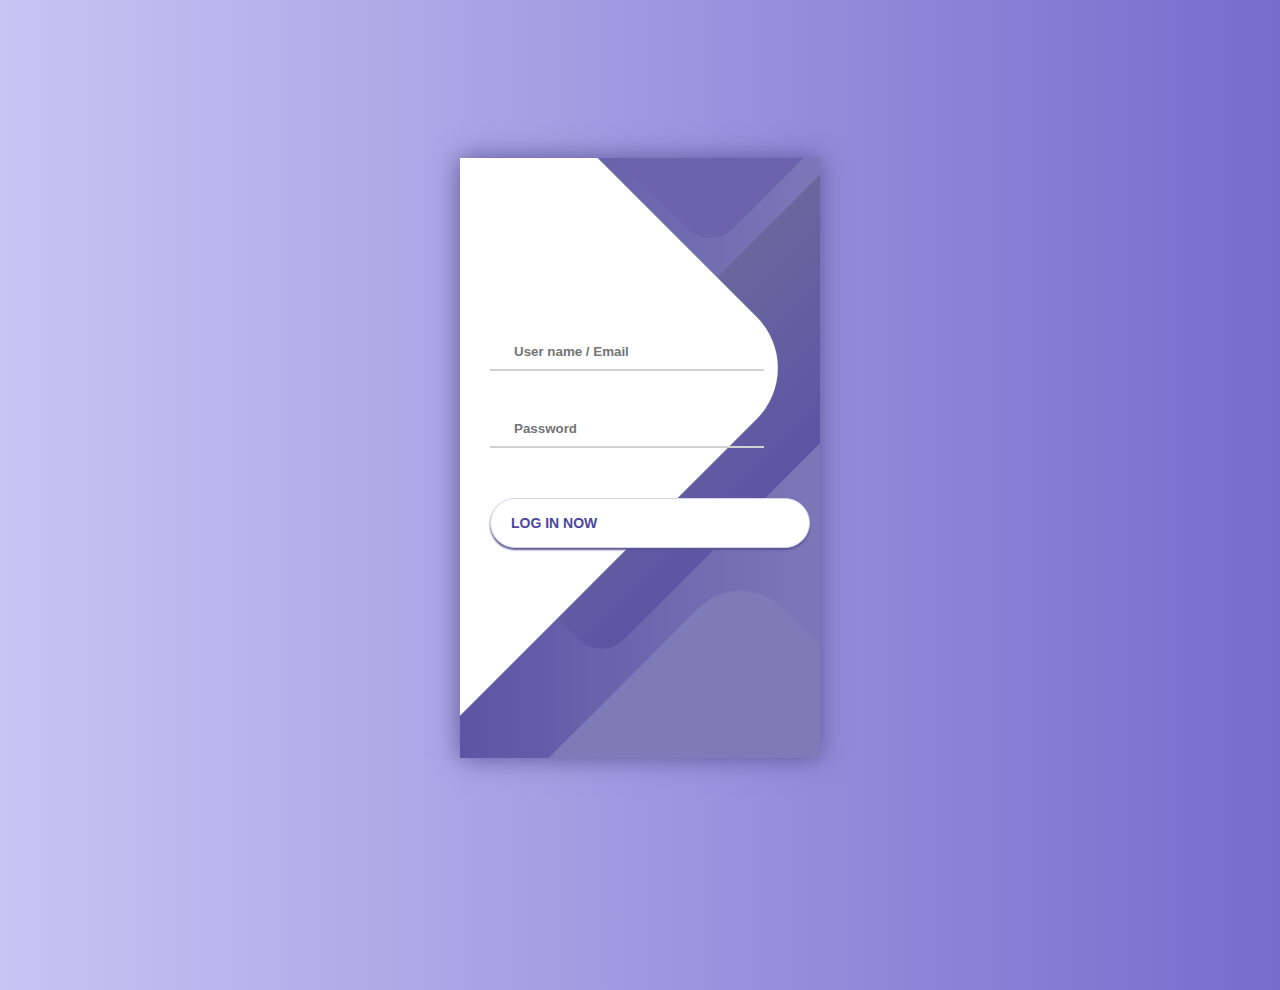
<file: jungle/admin.html>
<!DOCTYPE html>
<html>
  <head>
    <meta charset="utf-8">
    <title>Admin login </title>
    <style>\
      @import url('https://fonts.googleapis.com/css?family=Raleway:400,700');

* {
	box-sizing: border-box;
	margin: 0;
	padding: 0;
	font-family: Raleway, sans-serif;
}

body {
	background: linear-gradient(90deg, #C7C5F4, #776BCC);
}

.container {
	display: flex;
	align-items: center;
	justify-content: center;
	min-height: 100vh;
}

.screen {
	background: linear-gradient(90deg, #5D54A4, #7C78B8);
	position: relative;
	height: 600px;
	width: 360px;
	box-shadow: 0px 0px 24px #5C5696;
}

.screen__content {
	z-index: 1;
	position: relative;
	height: 100%;
}

.screen__background {
	position: absolute;
	top: 0;
	left: 0;
	right: 0;
	bottom: 0;
	z-index: 0;
	-webkit-clip-path: inset(0 0 0 0);
	clip-path: inset(0 0 0 0);
}

.screen__background__shape {
	transform: rotate(45deg);
	position: absolute;
}

.screen__background__shape1 {
	height: 520px;
	width: 520px;
	background: #FFF;
	top: -50px;
	right: 120px;
	border-radius: 0 72px 0 0;
}

.screen__background__shape2 {
	height: 220px;
	width: 220px;
	background: #6C63AC;
	top: -172px;
	right: 0;
	border-radius: 32px;
}

.screen__background__shape3 {
	height: 540px;
	width: 190px;
	background: linear-gradient(270deg, #5D54A4, #6A679E);
	top: -24px;
	right: 0;
	border-radius: 32px;
}

.screen__background__shape4 {
	height: 400px;
	width: 200px;
	background: #7E7BB9;
	top: 420px;
	right: 50px;
	border-radius: 60px;
}

.login {
	width: 320px;
	padding: 30px;
	padding-top: 156px;
}

.login__field {
	padding: 20px 0px;
	position: relative;
}

.login__icon {
	position: absolute;
	top: 30px;
	color: #7875B5;
}

.login__input {
	border: none;
	border-bottom: 2px solid #D1D1D4;
	background: none;
	padding: 10px;
	padding-left: 24px;
	font-weight: 700;
	width: 75%;
	transition: .2s;
}

.login__input:active,
.login__input:focus,
.login__input:hover {
	outline: none;
	border-bottom-color: #6A679E;
}

.login__submit {
	background: #fff;
	font-size: 14px;
	margin-top: 30px;
	padding: 16px 20px;
	border-radius: 26px;
	border: 1px solid #D4D3E8;
	text-transform: uppercase;
	font-weight: 700;
	display: flex;
	align-items: center;
	width: 100%;
	color: #4C489D;
	box-shadow: 0px 2px 2px #5C5696;
	cursor: pointer;
	transition: .2s;
}

.login__submit:active,
.login__submit:focus,
.login__submit:hover {
	border-color: #6A679E;
	outline: none;
}

.button__icon {
	font-size: 24px;
	margin-left: auto;
	color: #7875B5;
}

.social-login {
	position: absolute;
	height: 140px;
	width: 160px;
	text-align: center;
	bottom: 0px;
	right: 0px;
	color: #fff;
}

.social-icons {
	display: flex;
	align-items: center;
	justify-content: center;
}

.social-login__icon {
	padding: 20px 10px;
	color: #fff;
	text-decoration: none;
	text-shadow: 0px 0px 8px #7875B5;
}

.social-login__icon:hover {
	transform: scale(1.5);
}


    </style>
  </head>
  <body>
    <div class="container">
	<div class="screen">
		<div class="screen__content">
			<form class="login"  action="showdata.html">
				<div class="login__field">
					<i class="login__icon fas fa-user"></i>
					<input type="text" class="login__input" placeholder="User name / Email">
				</div>
				<div class="login__field">
					<i class="login__icon fas fa-lock"></i>
					<input type="password" class="login__input" placeholder="Password">
				</div>
				<button class="button login__submit">
					<span class="button__text">Log In Now</span>
					<i class="button__icon fas fa-chevron-right"></i>
				</button>
			</form>
			<div class="social-login">

				<div class="social-icons">
					<a href="#" class="social-login__icon fab fa-instagram"></a>
					<a href="#" class="social-login__icon fab fa-facebook"></a>
					<a href="#" class="social-login__icon fab fa-twitter"></a>
				</div>
			</div>
		</div>
		<div class="screen__background">
			<span class="screen__background__shape screen__background__shape4"></span>
			<span class="screen__background__shape screen__background__shape3"></span>
			<span class="screen__background__shape screen__background__shape2"></span>
			<span class="screen__background__shape screen__background__shape1"></span>
		</div>
	</div>
</div>
  </body>
</html>
</file>
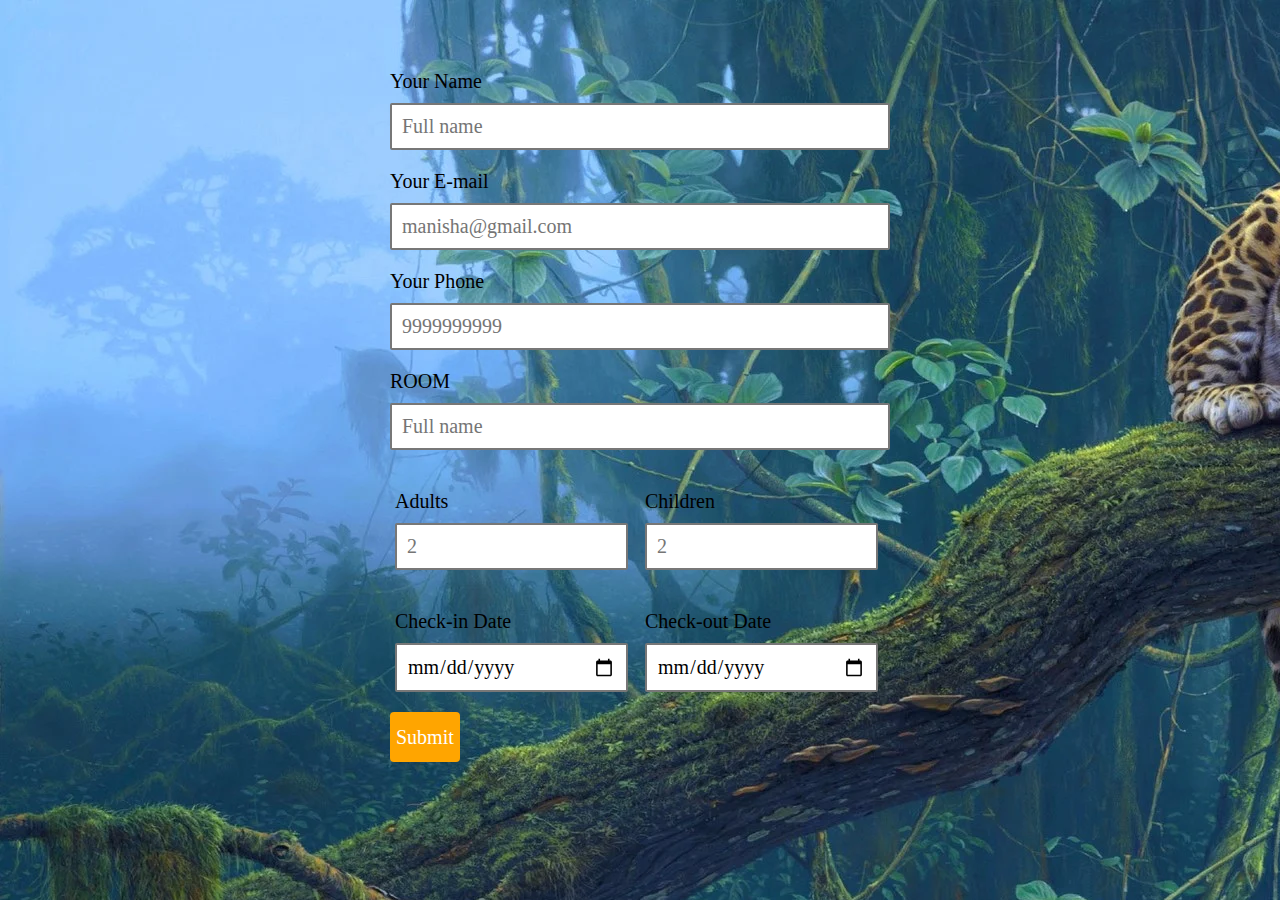
<file: jungle/booking.html>
<!DOCTYPE html>
<html lang="en">
  <head>
    <title> Booking Form</title>
    <meta charset="utf-8">
<link rel="stylesheet" href="smart-forms.css">


  </head>
  <body>
    <form method="post" action="send.php">
    <div class="elem-group">
      <label for="name">Your Name</label>
      <input type="text" id="name" name="name1" placeholder="Full name" pattern=[A-Z\sa-z]{3,20} required>
    </div>
    <div class="elem-group">
      <label for="email">Your E-mail</label>
      <input type="email" id="email"  name="email" placeholder="manisha@gmail.com" required>
    </div>
    <div class="elem-group">
      <label for="phone">Your Phone</label>
      <input type="tel" id="phone" name="phone" placeholder="9999999999" pattern=(\d{3})-?\s?(\d{3})-?\s?(\d{4}) required>
    </div>
    <div class="elem-group">
      <label for="name">ROOM</label>
      <input type="text" id="name" name="room" placeholder="Full name" pattern=[A-Z\sa-z]{3,20} required>
    </div>

    <div class="elem-group inlined">
      <label for="adult">Adults</label>
      <input type="number" id="adult" name="adults" name="total_adults" placeholder="2" min="1" required>
    </div>
    <div class="elem-group inlined">
      <label for="child">Children</label>
      <input type="number" id="child" name="children" placeholder="2" min="0" required>
    </div>
    <div class="elem-group inlined">
      <label for="checkin-date">Check-in Date</label>
      <input type="date" id="checkin-date" name="date1" required>
    </div>
    <div class="elem-group inlined">
      <label for="checkout-date">Check-out Date</label>
      <input type="date" id="checkout-date" name="date2" required>
    </div>


    <button type="submit">Submit</button>
  </form>
  </body>
</html>
</file>
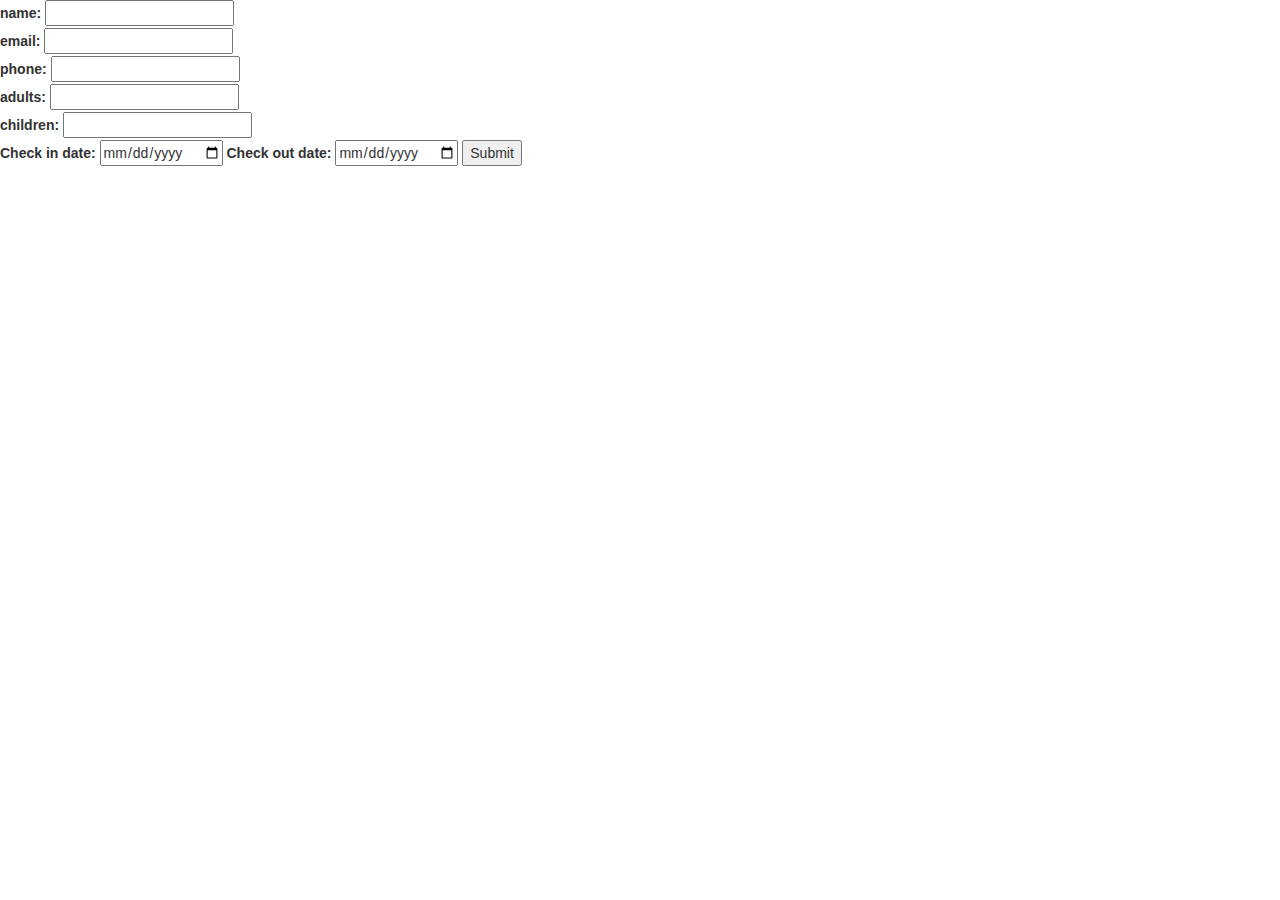
<file: jungle/form.html>
<!DOCTYPE html>
<html>
<head>
	<title>Registration Form</title>
	<!--this code for bootstrap-->
	<link rel="stylesheet" href="https://maxcdn.bootstrapcdn.com/bootstrap/3.3.7/css/bootstrap.min.css" integrity="sha384-BVYiiSIFeK1dGmJRAkycuHAHRg32OmUcww7on3RYdg4Va+PmSTsz/K68vbdEjh4u" crossorigin="anonymous">

</head>
<body>
		<form method="post" action="send.php">
			<label>name:</label>
			<input type="text" name="name1">
			<br>
			<label>email:</label>
			<input type="email" name="email">
            <br>
			<label>phone:</label>
			<input type="text" name="phone">
			<br>
			<label>adults:</label>
			<input type="text" name="adults">
			<br>
			<label>children:</label>
			<input type="text" name="children">
            <br>
			<label>Check in date:</label>
			<input type="date" name="date1">
             <label>Check out date:</label>
			<input type="date" name="date2">


			<input type="submit" name="btn">

		</form>

</body>
</html>
</file>
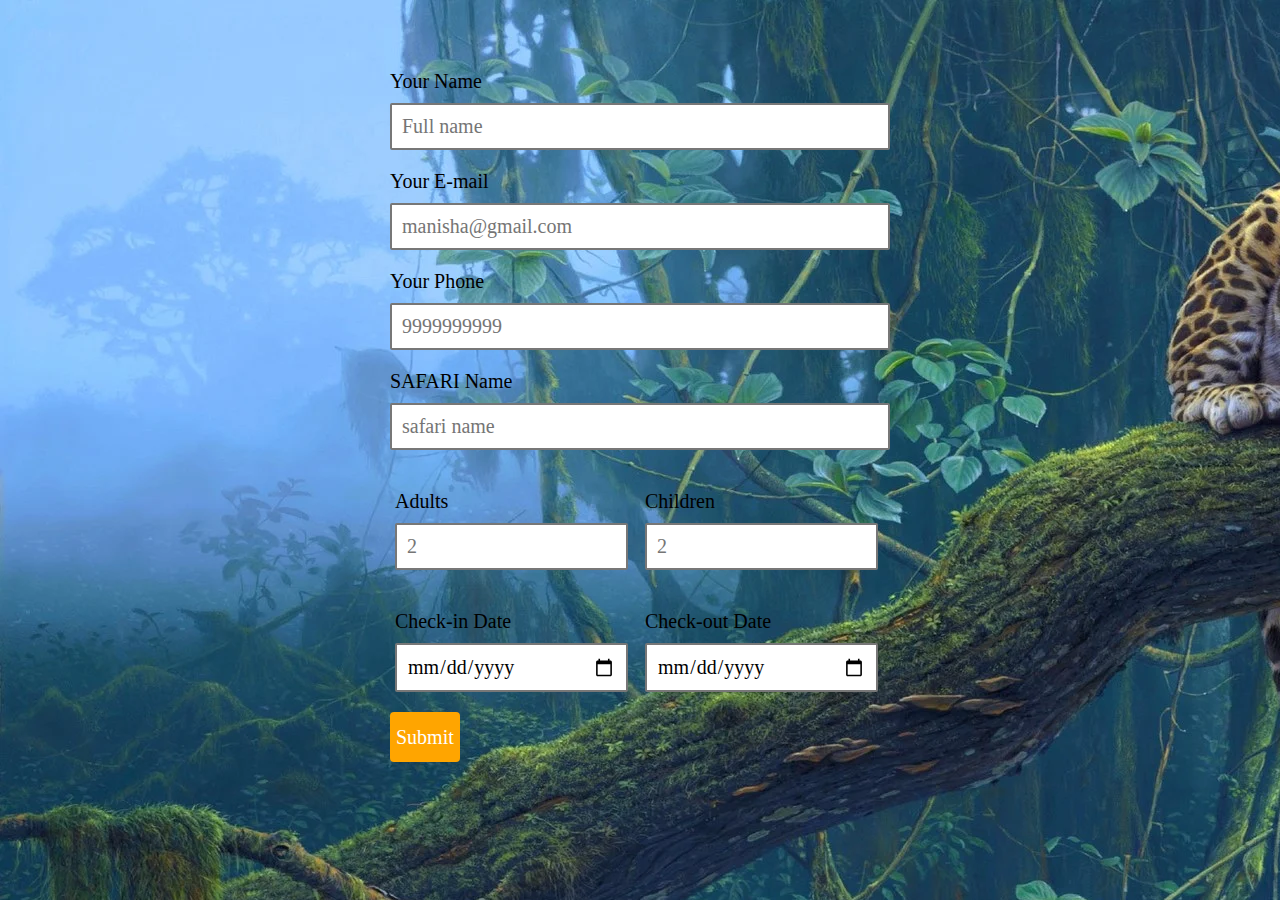
<file: jungle/saf-booking.html>
<!DOCTYPE html>
<html lang="en">
  <head>
    <title> Booking Form Saf</title>
    <meta charset="utf-8">
<link rel="stylesheet" href="smart-forms.css">


  </head>
  <body>
    <form method="post" action="send1.php">
    <div class="elem-group">
      <label for="name">Your Name</label>
      <input type="text" id="name" name="name1" placeholder="Full name" pattern=[A-Z\sa-z]{3,20} required>
    </div>
    <div class="elem-group">
      <label for="email">Your E-mail</label>
      <input type="email" id="email"  name="email" placeholder="manisha@gmail.com" required>
    </div>
    <div class="elem-group">
      <label for="phone">Your Phone</label>
      <input type="tel" id="phone" name="phone" placeholder="9999999999" pattern=(\d{3})-?\s?(\d{3})-?\s?(\d{4}) required>
    </div>
    <div class="elem-group">
      <label for="name">SAFARI Name</label>
      <input type="text" id="safari" name="safari" placeholder="safari name" pattern=[A-Z\sa-z]{3,20} required>
    </div>

    <div class="elem-group inlined">
      <label for="adult">Adults</label>
      <input type="number" id="adult" name="adults" name="total_adults" placeholder="2" min="1" required>
    </div>
    <div class="elem-group inlined">
      <label for="child">Children</label>
      <input type="number" id="child" name="children" placeholder="2" min="0" required>
    </div>
    <div class="elem-group inlined">
      <label for="checkin-date">Check-in Date</label>
      <input type="date" id="checkin-date" name="date1" required>
    </div>
    <div class="elem-group inlined">
      <label for="checkout-date">Check-out Date</label>
      <input type="date" id="checkout-date" name="date2" required>
    </div>


    <button type="submit">Submit</button>
  </form>
  </body>
</html>
</file>
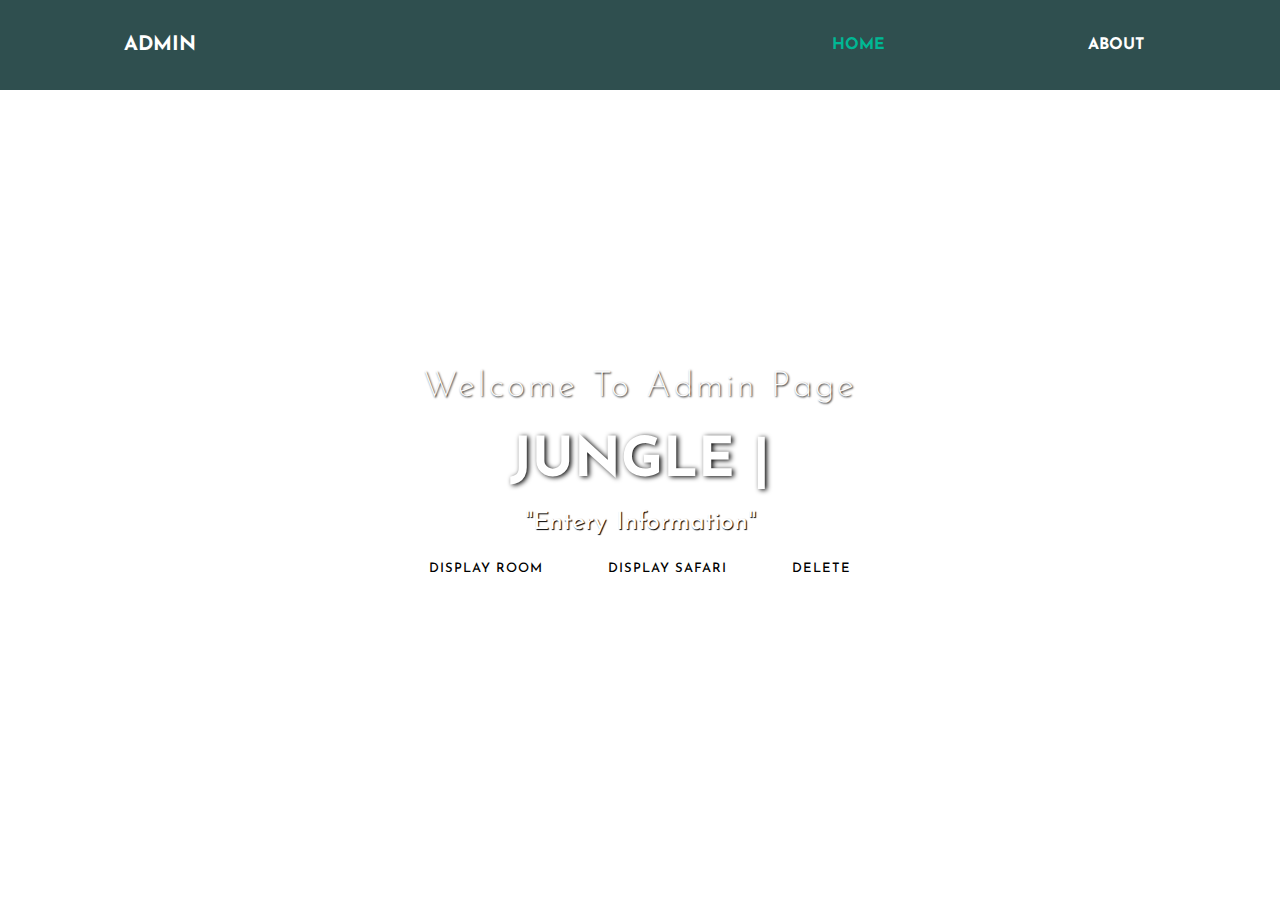
<file: jungle/showdata.html>
<!DOCTYPE html>
<html>
<head>
	<title></title>
	<link rel="stylesheet" type="text/css" href="showdata.css">
	<link href="https://fonts.googleapis.com/css?family=Josefin+Sans&display=swap" rel="stylesheet">
	  <link rel="stylesheet" href="https://cdnjs.cloudflare.com/ajax/libs/animate.css/3.7.2/animate.min.css">
</head>
<body>

<header>

  <nav>
  	<div class="logo"> <h1 style="font-size: 20px;"> ADMIN</h1> </div>
  	<div class="menu">
  		<a href="./index.html" style="font-size: ">Home</a>
  		<a href="./about.html" target="_blank">about</a>

  	</div>
  </nav>


	<main>
		<section>
			<h3>Welcome To Admin Page</h3>
			<h1>Jungle <span class="change_content"> </span> <span style="margin-top: -10px;"> | </span> </h1>
			<p>"Entery Information"</p>
			<a href="./display.php" class="btnone">Display Room</a>
			<a href="./display1.php" class="btnone">Display Safari</a>
      <a href="./deleted.php" class="btnone">Delete</a>


		</section>
	</main>


</header>

</body>
</html>
</file>
<file: jungle/smart-forms.css>
body {
  width: 500px;
  margin: 0 auto;
  padding: 50px;
  background-image: url('1.webp');

}

div.elem-group {
  margin: 20px 0;
}

div.elem-group.inlined {
  width: 49%;
  display: inline-block;
  float: left;
  margin-left: 1%;
}

label {
  display: block;
  font-family: 'Nanum Gothic';
  padding-bottom: 10px;
  font-size: 1.25em;
}

input, select, textarea {
  border-radius: 2px;
  border: 2px solid #777;
  box-sizing: border-box;
  font-size: 1.25em;
  font-family: 'Nanum Gothic';
  width: 100%;
  padding: 10px;
}

div.elem-group.inlined input {
  width: 95%;
  display: inline-block;
}

textarea {
  height: 250px;
}

hr {
  border: 1px dotted #ccc;
}

button {
  height: 50px;
  background: orange;
  border: none;
  color: white;
  font-size: 1.25em;
  font-family: 'Nanum Gothic';
  border-radius: 4px;
  cursor: pointer;
}

button:hover {
  border: 2px solid black;
}
</file>
<file: jungle/showdata.css>
* {
  margin: 0;
  padding: 0;
  box-sizing: border-box;
  font-family: "Josefin Sans", sans-serif;
  /* background-image: url('home.jpg'); */
  /* background-image: url('admin3.jpg'); */
}
body {
  /* background-image: url('./1.webp'); */

}
header {
  width: 100%;
  height: 100vh;
  /* background-image: url('./1.webp'); */

  background-repeat: no-repeat;
  background-size: cover;
}

nav {
  width: 100%;
  height: 10vh;
  background: #2f4f4f;
  color: white;
  display: flex;
  justify-content: space-between;
  align-items: center;
  text-transform: uppercase;
}

nav .logo {
  width: 25%;
  text-align: center;
  /*background: red;*/
}

nav .menu {
  width: 40%;
  display: flex;
  justify-content: space-around;
}

nav .menu a {
  width: 25%;
  text-decoration: none;
  color: white;
  font-weight: bold;
}

nav .menu a:first-child {
  color: #00b894;
}

main {
  width: 100%;
  height: 85vh;
  display: flex;
  justify-content: center;
  align-items: center;
  text-align: center;
  color: white;
}

section h3 {
  font-size: 35px;
  font-weight: 200;
  letter-spacing: 3px;
  text-shadow: 1px 1px 2px black;
}

section h1 {
  margin: 30px 0 20px 0;
  font-size: 55px;
  font-weight: 700;
  text-shadow: 2px 1px 5px black;
  text-transform: uppercase;
}

section p {
  font-size: 25px;
  word-spacing: 2px;
  margin-bottom: 25px;
  text-shadow: 1px 1px 1px black;
}

section a {
  padding: 12px 30px;
  border-radius: 4px;
  outline: none;
  text-transform: uppercase;
  font-size: 13px;
  font-weight: 500;
  text-decoration: none;
  letter-spacing: 1px;
  transition: all 0.5s ease;
}

section .btnone {
  /*background: #00b894;*/
  background: #fff;
  color: #000;
}

.btnone:hover {
  background: #00b894;
  color: white;
}

section .btntwo {
  background: #00b894;
  color: white;
}

.btntwo:hover {
  background: #fff;
  color: #000;
}

.change_content:after {
  content: "";
  animation: changetext 10s infinite linear;
  color: #00b894;
}

@keyframes changetext {
  15% {
    content: "Safari";
  }
  20% {
    content: "& Resort Management";
  }

}
</file>
